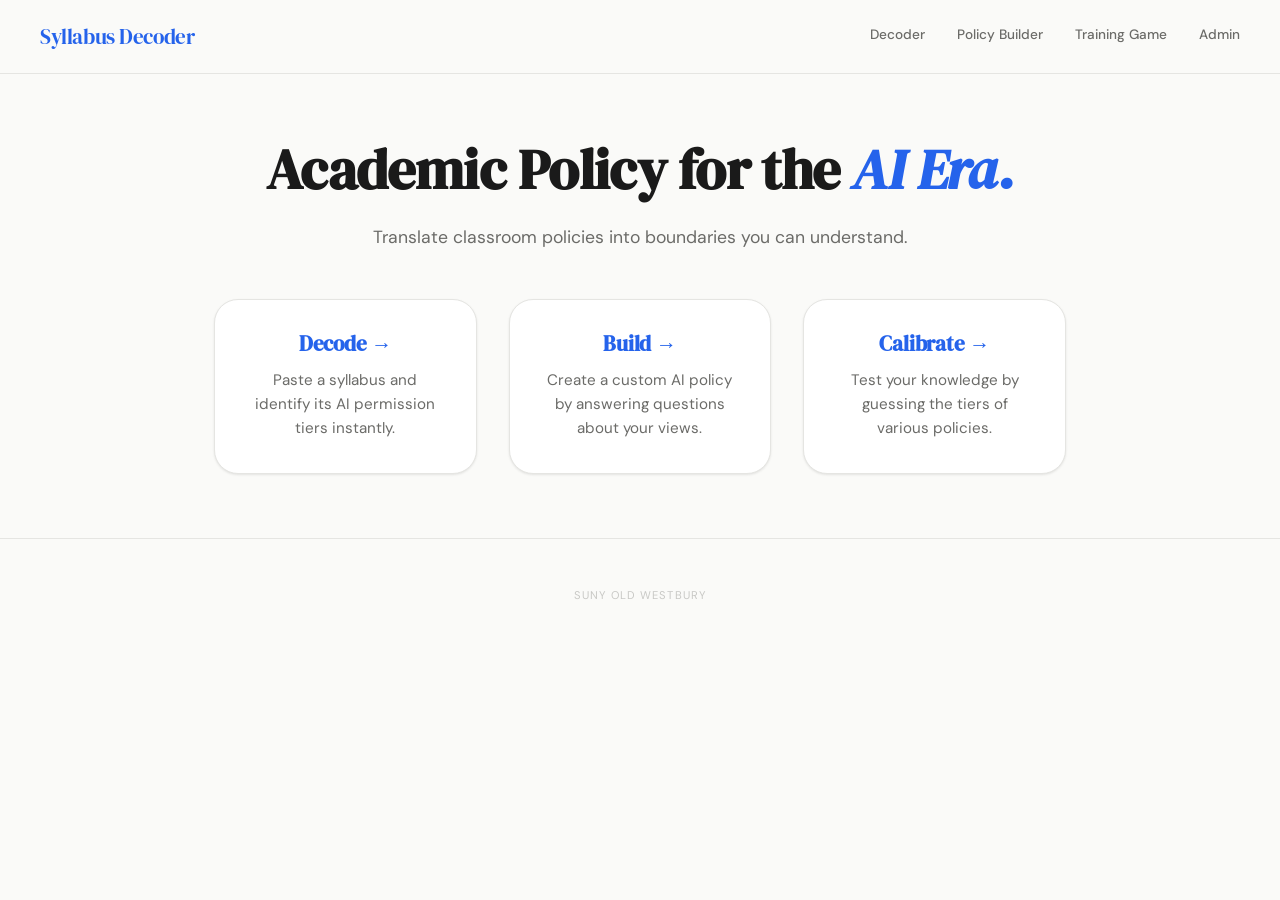
<file: templates/index.html>
<!DOCTYPE html>
<html lang="en">
<head>
    <meta charset="UTF-8">
    <meta name="viewport" content="width=device-width, initial-scale=1.0">
    <title>Syllabus Decoder | Home</title>
    <link rel="stylesheet" href="/static/style.css">
</head>
<body>

  <nav class="main-nav">
    <div class="logo">Syllabus Decoder</div>
    <button class="hamburger" id="hamburger-btn" aria-label="Toggle menu">
      <span></span>
      <span></span>
      <span></span>
    </button>
    <div class="nav-links" id="nav-menu">
      <a href="/decoder">Decoder</a>
      <a href="/buildsyllabus">Policy Builder</a>
      <a href="/traininggame">Training Game</a>
      <a href="/admin">Admin</a>
    </div>
  </nav>

  <main class="hero-container">
    <h1>Academic Policy for the <span class="highlight">AI Era.</span></h1>
    <p class="subtitle">Translate classroom policies into boundaries you can understand.</p>

    <div class="card-grid">
      <a href="/decoder" class="nav-card">
        <h3>Decode →</h3>
        <p>Paste a syllabus and identify its AI permission tiers instantly.</p>
      </a>

      <a href="/buildsyllabus" class="nav-card">
        <h3>Build →</h3>
        <p>Create a custom AI policy by answering questions about your views.</p>
      </a>

      <a href="/traininggame" class="nav-card">
        <h3>Calibrate →</h3>
        <p>Test your knowledge by guessing the tiers of various policies.</p>
      </a>
    </div>
  </main>

  <footer>
    SUNY Old Westbury
  </footer>

  <script>
    const hamburger = document.getElementById('hamburger-btn');
    const navMenu = document.getElementById('nav-menu');
    
    if (hamburger) {
      hamburger.addEventListener('click', () => {
        hamburger.classList.toggle('active');
        navMenu.classList.toggle('active');
      });
      
      // Close menu when a link is clicked
      navMenu.querySelectorAll('a').forEach(link => {
        link.addEventListener('click', () => {
          hamburger.classList.remove('active');
          navMenu.classList.remove('active');
        });
      });
    }
  </script>

</body>
</html>
</file>
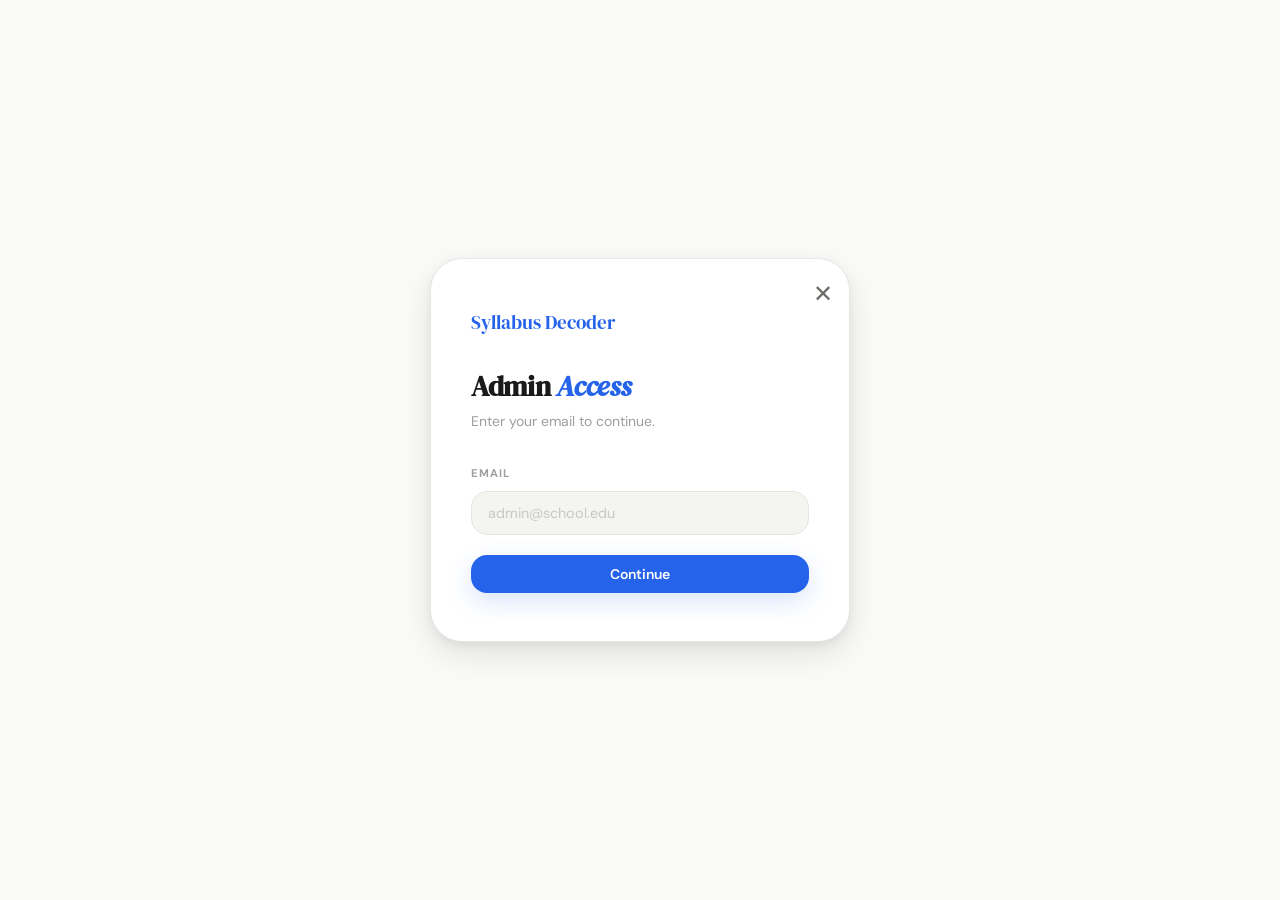
<file: templates/login.html>
<!DOCTYPE html>
<html lang="en">
<head>
  <meta charset="UTF-8">
  <meta name="viewport" content="width=device-width, initial-scale=1.0">
  <title>Syllabus Decoder | Admin Login</title>
  <link rel="stylesheet" href="/static/style.css">
  <style>
    .login-wrap {
      min-height: 100vh;
      display: flex;
      align-items: center;
      justify-content: center;
      padding: var(--space-6);
    }
    .login-card {
      width: 100%;
      max-width: 420px;
      background: var(--surface);
      border: 1px solid var(--border);
      border-radius: var(--r-2xl);
      padding: var(--space-12) var(--space-10);
      box-shadow: var(--shadow-lg);
    }
    .login-card__brand {
      font-family: var(--font-display);
      font-size: 1.2rem;
      color: var(--blue);
      margin-bottom: var(--space-8);
      display: block;
    }
    .login-card h1 { font-size: 1.75rem; margin-bottom: var(--space-2); }
    .login-card .subtitle {
      color: var(--ink-4);
      font-size: 0.875rem;
      margin-bottom: var(--space-8);
      max-width: none;
    }
    .form-stack { display: flex; flex-direction: column; gap: var(--space-5); }
    .back-link {
      background: none;
      border: none;
      color: var(--ink-4);
      font-size: 0.8rem;
      cursor: pointer;
      padding: 0;
      text-decoration: underline;
      margin-top: var(--space-2);
      display: inline-block;
    }
    .back-link:hover { color: var(--ink); }
    .hidden { display: none !important; }
  </style>
</head>
<body>

<div class="login-wrap">
  <div class="login-card fade-up" style="position: relative;">

    <a href="/" style="position: absolute; top: var(--space-4); right: var(--space-4); font-size: 1.5rem; color: var(--ink-3); text-decoration: none;">✕</a>

    <span class="login-card__brand">Syllabus Decoder</span>
    <h1>Admin <span class="accent" style="color:var(--blue)">Access</span></h1>
    <p class="subtitle" id="subtitle">Enter your email to continue.</p>

    <div id="error-box" class="alert alert--error mb-6 hidden"></div>

    <!-- email entry -->
    <div id="step-email" class="form-stack">
      <div class="form-group">
        <label class="form-label">Email</label>
        <input class="form-input" type="email" id="email-input" placeholder="admin@school.edu">
      </div>
      <button class="btn btn--primary btn--full" id="email-btn">Continue</button>
    </div>

    <!-- returning admin, enter password -->
    <div id="step-password" class="form-stack hidden">
      <div class="form-group">
        <label class="form-label">Password</label>
        <input class="form-input" type="password" id="password-input" placeholder="••••••••">
      </div>
      <button class="btn btn--primary btn--full" id="login-btn">Sign In</button>
      <button class="back-link" id="back-from-password">← Use a different email</button>
    </div>

    <!-- first-time admin, create a password -->
    <div id="step-create" class="form-stack hidden">
      <p style="font-size:0.85rem;color:var(--ink-3);max-width:none;">
        Your email is authorized. Create a password to set up your account.
      </p>
      <div class="form-group">
        <label class="form-label">Create Password</label>
        <input class="form-input" type="password" id="new-password-input" placeholder="At least 8 characters">
      </div>
      <div class="form-group">
        <label class="form-label">Confirm Password</label>
        <input class="form-input" type="password" id="confirm-password-input" placeholder="Repeat password">
      </div>
      <button class="btn btn--primary btn--full" id="set-password-btn">Create Password & Sign In</button>
      <button class="back-link" id="back-from-create">← Use a different email</button>
    </div>

  </div>
</div>

<script>
  let authorizedEmail = "";

  function showError(msg) {
    const box = document.getElementById("error-box");
    box.textContent = msg;
    box.classList.remove("hidden");
  }

  function clearError() {
    document.getElementById("error-box").classList.add("hidden");
  }

  function showStep(step) {
    ["step-email", "step-password", "step-create"].forEach(id =>
      document.getElementById(id).classList.add("hidden")
    );
    document.getElementById(step).classList.remove("hidden");
    clearError();
  }

  function resetToEmail() {
    authorizedEmail = "";
    document.getElementById("email-input").value = "";
    document.getElementById("password-input").value = "";
    document.getElementById("new-password-input").value = "";
    document.getElementById("confirm-password-input").value = "";
    document.getElementById("subtitle").textContent = "Enter your email to continue.";
    showStep("step-email");
  }

  // check email against authorized list
  document.getElementById("email-btn").addEventListener("click", async () => {
    const email = document.getElementById("email-input").value.trim();
    if (!email) { showError("Please enter your email."); return; }

    clearError();
    const btn = document.getElementById("email-btn");
    btn.disabled = true;
    btn.textContent = "Checking…";

    try {
      const res  = await fetch("/api/auth/check-email", {
        method:  "POST",
        headers: { "Content-Type": "application/json" },
        body:    JSON.stringify({ email }),
      });
      const data = await res.json();

      if (!res.ok) {
        showError(data.error || "Not authorized.");
        btn.disabled = false;
        btn.textContent = "Continue";
        return;
      }

      authorizedEmail = email;

      if (data.status === "no_password") {
        // First time logging in, go to password creation step
        document.getElementById("subtitle").textContent = "Welcome. Set up your admin password.";
        showStep("step-create");
      } else {
        // Returning admin, go to password entry step
        document.getElementById("subtitle").textContent = `Signing in as ${email}`;
        showStep("step-password");
      }

    } catch {
      showError("Could not connect to server.");
    }

    btn.disabled = false;
    btn.textContent = "Continue";
  });

  // sign in with existing password
  document.getElementById("login-btn").addEventListener("click", async () => {
    const password = document.getElementById("password-input").value;
    if (!password) { showError("Please enter your password."); return; }

    const btn = document.getElementById("login-btn");
    btn.disabled = true;
    btn.textContent = "Signing in…";

    try {
      const res  = await fetch("/api/auth/login", {
        method:      "POST",
        headers:     { "Content-Type": "application/json" },
        credentials: "include",
        body:        JSON.stringify({ email: authorizedEmail, password }),
      });
      const data = await res.json();

      if (!res.ok) { showError(data.error || "Login failed."); btn.disabled = false; btn.textContent = "Sign In"; return; }
      window.location.href = "/admin";

    } catch {
      showError("Could not connect to server.");
      btn.disabled = false;
      btn.textContent = "Sign In";
    }
  });

  // set password for first-time admin
  document.getElementById("set-password-btn").addEventListener("click", async () => {
    const password = document.getElementById("new-password-input").value;
    const confirm  = document.getElementById("confirm-password-input").value;

    if (!password || !confirm) { showError("Please fill in both fields."); return; }
    if (password !== confirm)  { showError("Passwords do not match."); return; }
    if (password.length < 8)   { showError("Password must be at least 8 characters."); return; }

    const btn = document.getElementById("set-password-btn");
    btn.disabled = true;
    btn.textContent = "Setting up…";

    try {
      const res  = await fetch("/api/auth/set-password", {
        method:      "POST",
        headers:     { "Content-Type": "application/json" },
        credentials: "include",
        body:        JSON.stringify({ email: authorizedEmail, password }),
      });
      const data = await res.json();

      if (!res.ok) { showError(data.error || "Could not set password."); btn.disabled = false; btn.textContent = "Create Password & Sign In"; return; }
      window.location.href = "/admin";

    } catch {
      showError("Could not connect to server.");
      btn.disabled = false;
      btn.textContent = "Create Password & Sign In";
    }
  });

  // Back buttons go back to email step
  document.getElementById("back-from-password").addEventListener("click", resetToEmail);
  document.getElementById("back-from-create").addEventListener("click", resetToEmail);

  //Can press Enter to advance
  document.getElementById("email-input").addEventListener("keydown", e => {
    if (e.key === "Enter") document.getElementById("email-btn").click();
  });
  document.getElementById("password-input").addEventListener("keydown", e => {
    if (e.key === "Enter") document.getElementById("login-btn").click();
  });
</script>

</body>
</html>
</file>
<file: static/style.css>
@import url('https://fonts.googleapis.com/css2?family=DM+Sans:ital,opsz,wght@0,9..40,300;0,9..40,400;0,9..40,500;0,9..40,600;0,9..40,700;1,9..40,400&family=DM+Serif+Display:ital@0;1&display=swap');



:root {
  /* color palette */
  --canvas:       #FAFAF8;
  --surface:      #FFFFFF;
  --surface-2:    #F4F4F1;
  --surface-3:    #EBEBE8;

  --ink:          #1A1A1A;
  --ink-2:        #3D3D3A;
  --ink-3:        #6B6B68;
  --ink-4:        #9E9E9B;
  --ink-5:        #C8C8C5;

  --blue:         #2563EB;
  --blue-hover:   #1D4ED8;
  --blue-light:   #EFF6FF;
  --blue-mid:     #BFDBFE;

  --amber:        #D97706;
  --amber-light:  #FFFBEB;
  --amber-mid:    #FDE68A;

  --green:        #059669;
  --green-light:  #ECFDF5;

  --red:          #DC2626;
  --red-light:    #FEF2F2;

  --border:       #E5E5E2;
  --border-2:     #D0D0CD;

  /* typography */
  --font-body:    'DM Sans', system-ui, sans-serif;
  --font-display: 'DM Serif Display', Georgia, serif;

  /* space scale */
  --space-1:  4px;
  --space-2:  8px;
  --space-3:  12px;
  --space-4:  16px;
  --space-5:  20px;
  --space-6:  24px;
  --space-8:  32px;
  --space-10: 40px;
  --space-12: 48px;
  --space-16: 64px;


  --r-sm:   6px;
  --r-md:   10px;
  --r-lg:   16px;
  --r-xl:   24px;
  --r-2xl:  32px;
  --r-full: 9999px;


  --shadow-sm:  0 1px 3px rgba(0,0,0,0.06), 0 1px 2px rgba(0,0,0,0.04);
  --shadow-md:  0 4px 12px rgba(0,0,0,0.08), 0 2px 4px rgba(0,0,0,0.04);
  --shadow-lg:  0 12px 32px rgba(0,0,0,0.10), 0 4px 8px rgba(0,0,0,0.05);
  --shadow-blue: 0 8px 24px rgba(37,99,235,0.18);

  /* transitions */
  --ease: cubic-bezier(0.16, 1, 0.3, 1);
  --t-fast:   150ms;
  --t-mid:    250ms;
  --t-slow:   400ms;
}



*, *::before, *::after {
  box-sizing: border-box;
  margin: 0;
  padding: 0;
}

html {
  scroll-behavior: smooth;
  -webkit-text-size-adjust: 100%;
}

body {
  font-family: var(--font-body);
  font-size: 15px;
  line-height: 1.6;
  color: var(--ink);
  background-color: var(--canvas);
  -webkit-font-smoothing: antialiased;
  -moz-osx-font-smoothing: grayscale;
}

/* fonts/typography */

h1, h2, h3, h4 {
  font-family: var(--font-display);
  line-height: 1.15;
  color: var(--ink);
  letter-spacing: -0.01em;
}

h1 { font-size: clamp(2rem, 5vw, 3.5rem); }
h2 { font-size: clamp(1.5rem, 3vw, 2.25rem); }
h3 { font-size: clamp(1.2rem, 2vw, 1.5rem); }
h4 { font-size: 1.1rem; }

/* Accentinside headings */
h1 .accent, h2 .accent, h3 .accent {
  color: var(--blue);
  font-style: italic;
}

p {
  color: var(--ink-3);
  max-width: 68ch;
}

a {
  color: var(--blue);
  text-decoration: none;
  transition: color var(--t-fast) var(--ease);
}
a:hover { color: var(--blue-hover); }

/* layots */

.container {
  width: 100%;
  max-width: 1120px;
  margin-left: auto;
  margin-right: auto;
  padding-left: var(--space-6);
  padding-right: var(--space-6);
}

.container--narrow {
  max-width: 720px;
  margin-left: auto;
  margin-right: auto;
  padding-left: var(--space-6);
  padding-right: var(--space-6);
}

.grid-2 {
  display: grid;
  grid-template-columns: 1fr 1fr;
  gap: var(--space-8);
}

.grid-3 {
  display: grid;
  grid-template-columns: repeat(3, 1fr);
  gap: var(--space-6);
}

@media (max-width: 900px) {
  .grid-2 { grid-template-columns: 1fr; }
  .grid-3 { grid-template-columns: 1fr 1fr; }
}
@media (max-width: 600px) {
  .grid-3 { grid-template-columns: 1fr; }
}

/* navigation */

.nav {
  display: flex;
  justify-content: space-between;
  align-items: center;
  padding: var(--space-5) var(--space-10);
  background: rgba(250, 250, 248, 0.90);
  backdrop-filter: blur(12px);
  -webkit-backdrop-filter: blur(12px);
  border-bottom: 1px solid var(--border);
  position: sticky;
  top: 0;
  z-index: 100;
}

.nav__brand {
  font-family: var(--font-display);
  font-size: 1.3rem;
  color: var(--blue);
  font-weight: 400;
  letter-spacing: -0.02em;
  text-decoration: none;
}

.nav__links {
  display: flex;
  gap: var(--space-8);
  list-style: none;
  align-items: center;
}

.nav__links a {
  font-size: 0.85rem;
  font-weight: 500;
  color: var(--ink-3);
  text-decoration: none;
  padding-bottom: 2px;
  border-bottom: 2px solid transparent;
  transition: color var(--t-fast), border-color var(--t-fast);
}

.nav__links a:hover {
  color: var(--ink);
}

.nav__links a.active {
  color: var(--blue);
  border-bottom-color: var(--blue);
}

/* pg header */

.page-header {
  background: var(--surface-2);
  border-bottom: 1px solid var(--border);
  padding: var(--space-12) 0;
}

.page-header__eyebrow {
  display: inline-flex;
  align-items: center;
  gap: var(--space-2);
  font-size: 0.7rem;
  font-weight: 700;
  letter-spacing: 0.12em;
  text-transform: uppercase;
  color: var(--blue);
  margin-bottom: var(--space-3);
}

.page-header h1 { margin-bottom: var(--space-2); }
.page-header p  { font-size: 1.05rem; }

/* Cards */

.card {
  background: var(--surface);
  border: 1px solid var(--border);
  border-radius: var(--r-xl);
  padding: var(--space-8);
  box-shadow: var(--shadow-sm);
  transition: box-shadow var(--t-mid) var(--ease), transform var(--t-mid) var(--ease);
}

.card:hover {
  box-shadow: var(--shadow-md);
  transform: translateY(-2px);
}

.card--flat { box-shadow: none; }
.card--flat:hover { box-shadow: var(--shadow-sm); transform: none; }

.card--bordered {
  border: 1.5px solid var(--border-2);
}

.card--blue-top {
  border-top: 3px solid var(--blue);
}

/* BUTTONS */

.btn {
  display: inline-flex;
  align-items: center;
  justify-content: center;
  gap: var(--space-2);
  font-family: var(--font-body);
  font-size: 0.875rem;
  font-weight: 600;
  line-height: 1;
  padding: 12px 24px;
  border-radius: var(--r-lg);
  border: none;
  cursor: pointer;
  text-decoration: none;
  transition:
    background var(--t-fast) var(--ease),
    color var(--t-fast) var(--ease),
    box-shadow var(--t-fast) var(--ease),
    transform var(--t-fast) var(--ease);
  white-space: nowrap;
}

.btn:active { transform: scale(0.98); }

.btn--primary {
  background: var(--blue);
  color: #fff;
  box-shadow: var(--shadow-blue);
}
.btn--primary:hover {
  background: var(--blue-hover);
  color: #fff;
  box-shadow: 0 12px 32px rgba(37,99,235,0.25);
}

.btn--outline {
  background: transparent;
  color: var(--blue);
  border: 2px solid var(--blue);
}
.btn--outline:hover {
  background: var(--blue-light);
  color: var(--blue-hover);
}

.btn--ghost {
  background: transparent;
  color: var(--ink-3);
  border: 1.5px solid var(--border-2);
}
.btn--ghost:hover {
  background: var(--surface-2);
  color: var(--ink);
}

.btn--dark {
  background: var(--ink);
  color: #fff;
}
.btn--dark:hover { background: var(--ink-2); color: #fff; }

.btn--sm { padding: 8px 16px; font-size: 0.8rem; border-radius: var(--r-md); }
.btn--lg { padding: 16px 32px; font-size: 1rem; border-radius: var(--r-xl); }
.btn--full { width: 100%; }

.btn:disabled {
  opacity: 0.5;
  cursor: not-allowed;
  transform: none;
}

/* form elements */

.form-group {
  display: flex;
  flex-direction: column;
  gap: var(--space-2);
}

.form-label {
  font-size: 0.7rem;
  font-weight: 700;
  letter-spacing: 0.1em;
  text-transform: uppercase;
  color: var(--ink-4);
}

.form-input,
.form-textarea,
.form-select {
  font-family: var(--font-body);
  font-size: 0.9rem;
  color: var(--ink);
  background: var(--surface-2);
  border: 1.5px solid var(--border);
  border-radius: var(--r-lg);
  padding: 12px 16px;
  width: 100%;
  outline: none;
  transition:
    border-color var(--t-fast) var(--ease),
    box-shadow var(--t-fast) var(--ease),
    background var(--t-fast) var(--ease);
  appearance: none;
}

.form-input:focus,
.form-textarea:focus,
.form-select:focus {
  border-color: var(--blue);
  background: var(--surface);
  box-shadow: 0 0 0 3px rgba(37,99,235,0.12);
}

.form-input::placeholder,
.form-textarea::placeholder {
  color: var(--ink-5);
}

.form-textarea {
  resize: vertical;
  min-height: 140px;
  line-height: 1.6;
}

.form-select {
  background-image: url("data:image/svg+xml,%3Csvg xmlns='http://www.w3.org/2000/svg' width='16' height='16' viewBox='0 0 24 24' fill='none' stroke='%236B6B68' stroke-width='2'%3E%3Cpath d='M6 9l6 6 6-6'/%3E%3C/svg%3E");
  background-repeat: no-repeat;
  background-position: right 12px center;
  padding-right: 40px;
  cursor: pointer;
}

/* tier badges */

.badge {
  display: inline-flex;
  align-items: center;
  font-size: 0.65rem;
  font-weight: 800;
  letter-spacing: 0.08em;
  text-transform: uppercase;
  padding: 3px 8px;
  border-radius: var(--r-md);
}

.badge--blue   { background: var(--blue-light);  color: var(--blue); }
.badge--green  { background: var(--green-light);  color: var(--green); }
.badge--amber  { background: var(--amber-light);  color: var(--amber); }
.badge--red    { background: var(--red-light);    color: var(--red); }
.badge--ghost  { background: var(--surface-2);    color: var(--ink-3); border: 1px solid var(--border); }

/* Tier-specific colors */
.tier-T0 { background: #FEF2F2; color: #991B1B; }
.tier-T1 { background: #FFF7ED; color: #9A3412; }
.tier-T2 { background: var(--surface-2); color: var(--ink-3); }
.tier-T3 { background: #EFF6FF; color: #1D4ED8; }
.tier-T4 { background: #F0FDF4; color: #166534; }
.tier-T5 { background: #F5F3FF; color: #5B21B6; }

/* stat indiscators */

.status {
  display: inline-flex;
  align-items: center;
  gap: 6px;
  font-size: 0.8rem;
  font-weight: 500;
}

.status::before {
  content: '';
  display: inline-block;
  width: 7px;
  height: 7px;
  border-radius: 50%;
}

.status--verified { color: var(--green); }
.status--verified::before { background: var(--green); }

.status--pending { color: var(--amber); }
.status--pending::before { background: var(--amber); }

.status--flagged { color: var(--red); }
.status--flagged::before { background: var(--red); }

/* Alert & Message Boxes  */

.alert {
  display: flex;
  align-items: flex-start;
  gap: var(--space-3);
  padding: var(--space-4) var(--space-5);
  border-radius: var(--r-lg);
  font-size: 0.875rem;
  line-height: 1.5;
}

.alert--error   { background: var(--red-light);   color: #991B1B; border: 1px solid #FECACA; }
.alert--warning { background: var(--amber-light);  color: #92400E; border: 1px solid var(--amber-mid); }
.alert--success { background: var(--green-light);  color: #064E3B; border: 1px solid #A7F3D0; }
.alert--info    { background: var(--blue-light);   color: #1E40AF; border: 1px solid var(--blue-mid); }

/* tables */

.table-wrap {
  width: 100%;
  overflow-x: auto;
  border-radius: var(--r-xl);
  border: 1px solid var(--border);
  box-shadow: var(--shadow-sm);
}

table {
  width: 100%;
  border-collapse: collapse;
  font-size: 0.875rem;
  background: var(--surface);
}

thead {
  background: var(--surface-2);
  border-bottom: 1px solid var(--border);
}

thead th {
  font-size: 0.65rem;
  font-weight: 700;
  letter-spacing: 0.1em;
  text-transform: uppercase;
  color: var(--ink-4);
  padding: 14px 20px;
  text-align: left;
  white-space: nowrap;
}

tbody tr {
  border-bottom: 1px solid var(--surface-2);
  transition: background var(--t-fast);
}
tbody tr:last-child { border-bottom: none; }
tbody tr:hover { background: var(--surface-2); }

tbody td {
  padding: 14px 20px;
  color: var(--ink-2);
  vertical-align: middle;
}

.td-mono {
  font-family: 'SF Mono', 'Fira Code', monospace;
  font-size: 0.8rem;
  color: var(--ink-4);
}

/* Progress Bar */

.progress-bar {
  width: 100%;
  height: 4px;
  background: var(--surface-3);
  border-radius: var(--r-full);
  overflow: hidden;
}

.progress-bar__fill {
  height: 100%;
  background: var(--blue);
  border-radius: var(--r-full);
  transition: width var(--t-slow) var(--ease);
}

.progress-meta {
  display: flex;
  justify-content: space-between;
  align-items: center;
  font-size: 0.7rem;
  font-weight: 600;
  letter-spacing: 0.1em;
  text-transform: uppercase;
  color: var(--ink-4);
  margin-bottom: var(--space-2);
}

/* */

.option-card {
  display: flex;
  align-items: flex-start;
  gap: var(--space-4);
  padding: var(--space-5);
  border: 1.5px solid var(--border);
  border-radius: var(--r-lg);
  cursor: pointer;
  transition:
    border-color var(--t-fast) var(--ease),
    background var(--t-fast) var(--ease),
    box-shadow var(--t-fast) var(--ease);
}

.option-card:hover {
  border-color: var(--blue-mid);
  background: var(--blue-light);
}

.option-card input[type="radio"] {
  width: 18px;
  height: 18px;
  margin-top: 1px;
  accent-color: var(--blue);
  flex-shrink: 0;
  cursor: pointer;
}

.option-card:has(input:checked) {
  border-color: var(--blue);
  background: var(--blue-light);
  box-shadow: 0 0 0 3px rgba(37,99,235,0.10);
}

.option-card__title {
  font-size: 0.9rem;
  font-weight: 600;
  color: var(--ink);
  margin-bottom: 2px;
}

.option-card__desc {
  font-size: 0.8rem;
  color: var(--ink-3);
  line-height: 1.5;
}

/* Stat Tiles  */

.stat-tile {
  background: var(--surface);
  border: 1px solid var(--border);
  border-radius: var(--r-lg);
  padding: var(--space-5);
  text-align: center;
  box-shadow: var(--shadow-sm);
}

.stat-tile__label {
  font-size: 0.65rem;
  font-weight: 700;
  letter-spacing: 0.12em;
  text-transform: uppercase;
  color: var(--ink-4);
  margin-bottom: var(--space-1);
}

.stat-tile__value {
  font-family: var(--font-display);
  font-size: 2.5rem;
  color: var(--ink-5);
  line-height: 1;
}

.stat-tile__value.filled {
  color: var(--blue);
}

.stat-tile__sub {
  font-size: 0.7rem;
  color: var(--ink-4);
  margin-top: var(--space-1);
}



@keyframes spin {
  to { transform: rotate(360deg); }
}
.spinner {
  display: inline-block;
  width: 18px;
  height: 18px;
  border: 2px solid rgba(255,255,255,0.3);
  border-top-color: #fff;
  border-radius: 50%;
  animation: spin 0.7s linear infinite;
  flex-shrink: 0;
}
.spinner--blue {
  border-color: var(--blue-mid);
  border-top-color: var(--blue);
}

/* Page Animations */

@keyframes fadeUp {
  from { opacity: 0; transform: translateY(16px); }
  to   { opacity: 1; transform: translateY(0); }
}

.fade-up {
  animation: fadeUp var(--t-slow) var(--ease) both;
}

.fade-up--1 { animation-delay: 80ms; }
.fade-up--2 { animation-delay: 160ms; }
.fade-up--3 { animation-delay: 240ms; }
.fade-up--4 { animation-delay: 320ms; }

/* Footer */

.footer {
  text-align: center;
  padding: var(--space-12) var(--space-6);
  border-top: 1px solid var(--border);
  color: var(--ink-5);
  font-size: 0.7rem;
  letter-spacing: 0.1em;
  text-transform: uppercase;
}



.hidden  { display: none !important; }
.sr-only { position: absolute; width: 1px; height: 1px; overflow: hidden; clip: rect(0,0,0,0); }

.text-center { text-align: center; }
.text-right  { text-align: right; }

.text-blue   { color: var(--blue); }
.text-muted  { color: var(--ink-4); }
.text-sm     { font-size: 0.875rem; }
.text-xs     { font-size: 0.75rem; }

.font-display { font-family: var(--font-display); }
.font-mono    { font-family: 'SF Mono', 'Fira Code', monospace; }

.mt-2  { margin-top: var(--space-2); }
.mt-4  { margin-top: var(--space-4); }
.mt-6  { margin-top: var(--space-6); }
.mt-8  { margin-top: var(--space-8); }
.mt-12 { margin-top: var(--space-12); }

.mb-2  { margin-bottom: var(--space-2); }
.mb-4  { margin-bottom: var(--space-4); }
.mb-6  { margin-bottom: var(--space-6); }
.mb-8  { margin-bottom: var(--space-8); }

.gap-4 { gap: var(--space-4); }
.gap-6 { gap: var(--space-6); }

.flex         { display: flex; }
.flex-col     { flex-direction: column; }
.items-center { align-items: center; }
.justify-between { justify-content: space-between; }
.flex-wrap    { flex-wrap: wrap; }

.w-full { width: 100%; }


::-webkit-scrollbar       { width: 6px; height: 6px; }
::-webkit-scrollbar-track { background: transparent; }
::-webkit-scrollbar-thumb { background: var(--border-2); border-radius: 99px; }
::-webkit-scrollbar-thumb:hover { background: var(--ink-4); }

@media (max-width: 768px) {
  .nav {
    padding: var(--space-4) var(--space-6);
  }
  .nav__links {
    display: none;  /* add a hamburger menu */
  }
  .page-header {
    padding: var(--space-8) 0;
  }
}

@media (max-width: 480px) {
  body { font-size: 14px; }
  .btn--lg { padding: 13px 24px; }
}


/* ── Page-Specific Styles ──────────────────────────────────── */

/* MAIN NAVIGATION */
.main-nav {
  display: flex;
  justify-content: space-between;
  align-items: center;
  padding: var(--space-5) var(--space-10);
  background: rgba(250, 250, 248, 0.95);
  backdrop-filter: blur(12px);
  -webkit-backdrop-filter: blur(12px);
  border-bottom: 1px solid var(--border);
  position: sticky;
  top: 0;
  z-index: 100;
}

.main-nav .logo {
  font-family: var(--font-display);
  font-size: 1.3rem;
  color: var(--blue);
  font-weight: 400;
  letter-spacing: -0.02em;
  text-decoration: none;
}

.main-nav .logo a {
  color: var(--blue);
  text-decoration: none;
}

.nav-links {
  display: flex;
  gap: var(--space-8);
  list-style: none;
  align-items: center;
}

.nav-links a {
  font-size: 0.85rem;
  font-weight: 500;
  color: var(--ink-3);
  text-decoration: none;
  padding-bottom: 2px;
  border-bottom: 2px solid transparent;
  transition: color var(--t-fast), border-color var(--t-fast);
}

.nav-links a:hover {
  color: var(--ink);
  border-bottom-color: var(--blue);
}

.score-display {
  font-size: 0.9rem;
  font-weight: 600;
  color: var(--ink-2);
}

.highlight {
  color: var(--blue);
  font-style: italic;
}

/* Hamburger Menu */
.hamburger {
  display: none;
  flex-direction: column;
  background: none;
  border: none;
  cursor: pointer;
  padding: var(--space-2);
  gap: var(--space-1);
}

.hamburger span {
  width: 24px;
  height: 2px;
  background-color: var(--ink);
  border-radius: 2px;
  transition: all var(--t-mid);
}

.hamburger.active span:nth-child(1) {
  transform: translateY(10px) rotate(45deg);
}

.hamburger.active span:nth-child(2) {
  opacity: 0;
}

.hamburger.active span:nth-child(3) {
  transform: translateY(-10px) rotate(-45deg);
}

/* HOME PAGE */
.hero-container {
  max-width: 900px;
  margin: var(--space-16) auto;
  padding: 0 var(--space-6);
  text-align: center;
}

.hero-container h1 {
  margin-bottom: var(--space-5);
  color: var(--ink);
}

.subtitle {
  font-size: 1.1rem;
  color: var(--ink-3);
  margin-bottom: var(--space-12);
  max-width: 100%;
}

.card-grid {
  display: grid;
  grid-template-columns: repeat(3, 1fr);
  gap: var(--space-8);
  margin-bottom: var(--space-16);
}

@media (max-width: 900px) {
  .card-grid { grid-template-columns: 1fr 1fr; }
}

@media (max-width: 600px) {
  .card-grid { grid-template-columns: 1fr; }
}

.nav-card {
  display: block;
  background: var(--surface);
  border: 1px solid var(--border);
  border-radius: var(--r-xl);
  padding: var(--space-8);
  text-decoration: none;
  color: inherit;
  transition: all var(--t-mid) var(--ease);
  box-shadow: var(--shadow-sm);
}

.nav-card:hover {
  border-color: var(--blue);
  box-shadow: var(--shadow-md);
  transform: translateY(-4px);
}

.nav-card h3 {
  color: var(--blue);
  margin-bottom: var(--space-3);
  font-size: 1.3rem;
}

.nav-card p {
  color: var(--ink-3);
  font-size: 0.95rem;
  max-width: 100%;
}

/* DECODER PAGE */
.tool-container {
  max-width: 800px;
  margin: var(--space-10) auto;
  padding: 0 var(--space-6) var(--space-16);
}

.tool-container h2 {
  margin-bottom: var(--space-8);
}

.decoder-form {
  display: flex;
  flex-direction: column;
  gap: var(--space-5);
  margin-bottom: var(--space-10);
}

.decoder-form textarea {
  font-family: 'SF Mono', 'Fira Code', monospace;
  font-size: 0.9rem;
  min-height: 200px;
  padding: var(--space-4);
  border: 1.5px solid var(--border);
  border-radius: var(--r-lg);
  background: var(--surface-2);
  color: var(--ink);
  resize: vertical;
}

.decoder-form textarea:focus {
  border-color: var(--blue);
  background: var(--surface);
  outline: none;
}

.results-grid {
  display: grid;
  grid-template-columns: repeat(3, 1fr);
  gap: var(--space-6);
  margin-top: var(--space-10);
}

@media (max-width: 600px) {
  .results-grid { grid-template-columns: 1fr; }
}

.result-box {
  background: var(--surface);
  border: 1.5px solid var(--border);
  border-radius: var(--r-lg);
  padding: var(--space-6);
  text-align: center;
  box-shadow: var(--shadow-sm);
}

.result-box .label {
  display: block;
  font-size: 0.7rem;
  font-weight: 700;
  letter-spacing: 0.1em;
  text-transform: uppercase;
  color: var(--ink-4);
  margin-bottom: var(--space-3);
}

.result-box .value {
  font-family: var(--font-display);
  font-size: 2rem;
  color: var(--blue);
  font-weight: 600;
}

.btn-primary {
  align-self: flex-start;
  background: var(--blue);
  color: #fff;
  border: none;
  padding: 12px 24px;
  border-radius: var(--r-lg);
  font-size: 0.875rem;
  font-weight: 600;
  cursor: pointer;
  transition: all var(--t-fast) var(--ease);
  box-shadow: var(--shadow-blue);
}

.btn-primary:hover {
  background: var(--blue-hover);
  box-shadow: 0 12px 32px rgba(37,99,235,0.25);
}

.btn-primary:active {
  transform: scale(0.98);
}

/* BUILDER PAGE */
.builder-container {
  max-width: 700px;
  margin: var(--space-10) auto;
  padding: 0 var(--space-6) var(--space-16);
}

.builder-container h1 {
  margin-bottom: var(--space-10);
}

.question-form {
  display: flex;
  flex-direction: column;
  gap: var(--space-10);
}

.question-block {
  display: flex;
  flex-direction: column;
  gap: var(--space-4);
  padding: var(--space-6);
  background: var(--surface-2);
  border-radius: var(--r-lg);
  border: 1px solid var(--border);
}

.question-block h3 {
  color: var(--ink);
  font-size: 1.1rem;
  margin-bottom: var(--space-2);
}

.options-container {
  display: flex;
  flex-direction: column;
  gap: var(--space-3);
}

.option-label {
  display: flex;
  align-items: flex-start;
  gap: var(--space-3);
  cursor: pointer;
  padding: var(--space-3);
  border-radius: var(--r-md);
  transition: background var(--t-fast);
}

.option-label:hover {
  background: var(--surface);
}

.option-label input[type="radio"] {
  width: 18px;
  height: 18px;
  margin-top: 2px;
  accent-color: var(--blue);
  flex-shrink: 0;
  cursor: pointer;
}

.option-text {
  font-size: 0.95rem;
  color: var(--ink);
  line-height: 1.5;
}

/* GAME PAGE */
.game-container {
  max-width: 600px;
  margin: var(--space-10) auto;
  padding: 0 var(--space-6) var(--space-16);
}

.fragment-card {
  background: var(--surface);
  border: 1.5px solid var(--border);
  border-radius: var(--r-lg);
  padding: var(--space-8);
  margin-bottom: var(--space-8);
  box-shadow: var(--shadow-sm);
}

.fragment-id {
  display: inline-block;
  font-size: 0.7rem;
  font-weight: 700;
  letter-spacing: 0.1em;
  text-transform: uppercase;
  color: var(--ink-4);
  margin-bottom: var(--space-4);
}

.fragment-card blockquote {
  font-family: 'Georgia', serif;
  font-style: italic;
  font-size: 1.05rem;
  color: var(--ink);
  line-height: 1.8;
  border-left: 4px solid var(--blue);
  padding-left: var(--space-4);
  margin: 0;
}

.quiz-form {
  display: flex;
  flex-direction: column;
  gap: var(--space-6);
}

.input-group {
  display: flex;
  flex-direction: column;
  gap: var(--space-2);
}

.input-group label {
  font-size: 0.8rem;
  font-weight: 700;
  letter-spacing: 0.08em;
  text-transform: uppercase;
  color: var(--ink-4);
}

.input-group select {
  font-family: var(--font-body);
  font-size: 0.95rem;
  padding: 12px 16px;
  border: 1.5px solid var(--border);
  border-radius: var(--r-lg);
  background: var(--surface-2);
  color: var(--ink);
  cursor: pointer;
  appearance: none;
  background-image: url("data:image/svg+xml,%3Csvg xmlns='http://www.w3.org/2000/svg' width='16' height='16' viewBox='0 0 24 24' fill='none' stroke='%236B6B68' stroke-width='2'%3E%3Cpath d='M6 9l6 6 6-6'/%3E%3C/svg%3E");
  background-repeat: no-repeat;
  background-position: right 12px center;
  padding-right: 40px;
  transition: border-color var(--t-fast), background-color var(--t-fast);
}

.input-group select:focus {
  border-color: var(--blue);
  background-color: var(--surface);
  outline: none;
}

/* FOOTER */
footer {
  text-align: center;
  padding: var(--space-12) var(--space-6);
  border-top: 1px solid var(--border);
  color: var(--ink-5);
  font-size: 0.7rem;
  letter-spacing: 0.1em;
  text-transform: uppercase;
}

@media (max-width: 768px) {
  .main-nav {
    padding: var(--space-4) var(--space-6);
  }
  
  .hamburger {
    display: flex;
  }
  
  .nav-links {
    position: absolute;
    top: 100%;
    left: 0;
    right: 0;
    background: var(--surface);
    border-bottom: 1px solid var(--border);
    flex-direction: column;
    padding: var(--space-4) var(--space-6);
    gap: var(--space-4);
    max-height: 0;
    overflow: hidden;
    transition: max-height var(--t-mid);
  }
  
  .nav-links.active {
    max-height: 200px;
  }
  
  .nav-links a {
    padding: var(--space-3) 0;
    border-bottom: 1px solid var(--border-2);
  }
  
  .hero-container {
    margin: var(--space-10) auto;
  }
  
  .card-grid {
    gap: var(--space-4);
  }
}
</file>
